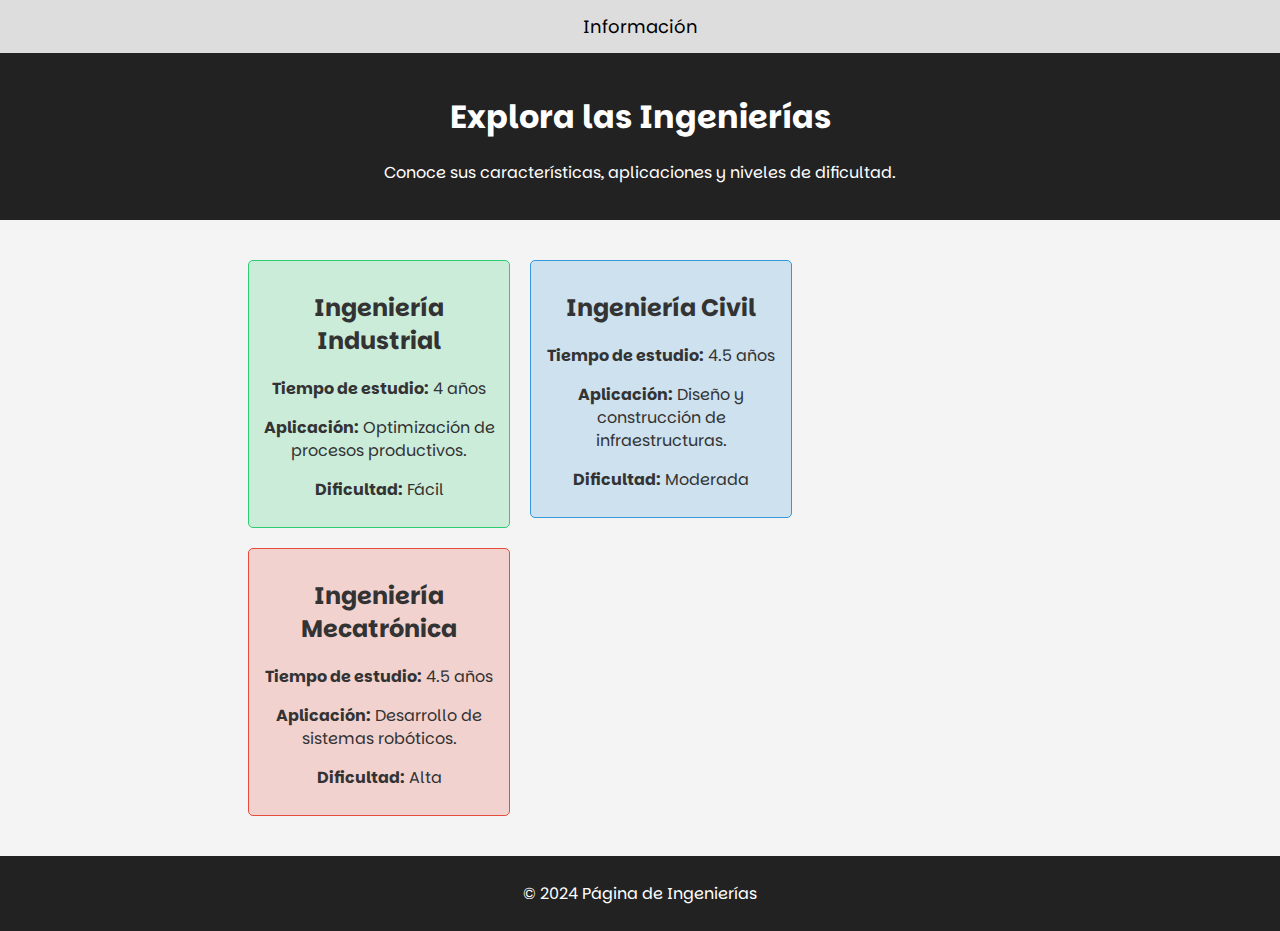
<file: index.html>
<!DOCTYPE html>
<html lang="es">
<head>
    <nav class="navbar">
        <a href="Información.html">Información</a>
    </nav>
    <meta charset="UTF-8">
    <meta name="viewport" content="width=device-width, initial-scale=1.0">
    <title>Ingenierías</title>
    <link rel="preconnect" href="https://fonts.googleapis.com">
    <link rel="preconnect" href="https://fonts.gstatic.com" crossorigin>
    <link href="https://fonts.googleapis.com/css2?family=Parkinsans:wght@300..800&family=Roboto:ital,wght@0,100;0,300;0,400;0,500;0,700;0,900;1,100;1,300;1,400;1,500;1,700;1,900&display=swap" rel="stylesheet">
    <link rel="stylesheet" href="./css/style.css">
</head>
<body>
    <header id="main-header">
        <h1>Explora las Ingenierías</h1>
        <p>Conoce sus características, aplicaciones y niveles de dificultad.</p>
    </header>
    <main class="engineering-list">
        <section class="engineering" id="industrial">
            <h2>Ingeniería Industrial</h2>
            <p><strong>Tiempo de estudio:</strong> 4 años</p>
            <p><strong>Aplicación:</strong> Optimización de procesos productivos.</p>
            <p><strong>Dificultad:</strong> Fácil</p>
        </section>
        <section class="engineering" id="civil">
            <h2>Ingeniería Civil</h2>
            <p><strong>Tiempo de estudio:</strong> 4.5 años</p>
            <p><strong>Aplicación:</strong> Diseño y construcción de infraestructuras.</p>
            <p><strong>Dificultad:</strong> Moderada</p>
        </section>
        <section class="engineering" id="mecatronica">
            <h2>Ingeniería Mecatrónica</h2>
            <p><strong>Tiempo de estudio:</strong> 4.5 años</p>
            <p><strong>Aplicación:</strong> Desarrollo de sistemas robóticos.</p>
            <p><strong>Dificultad:</strong> Alta</p>
        </section>
    </main>
    <footer>
        <p>&copy; 2024 Página de Ingenierías</p>
    </footer>
</body>
</html>
</file>
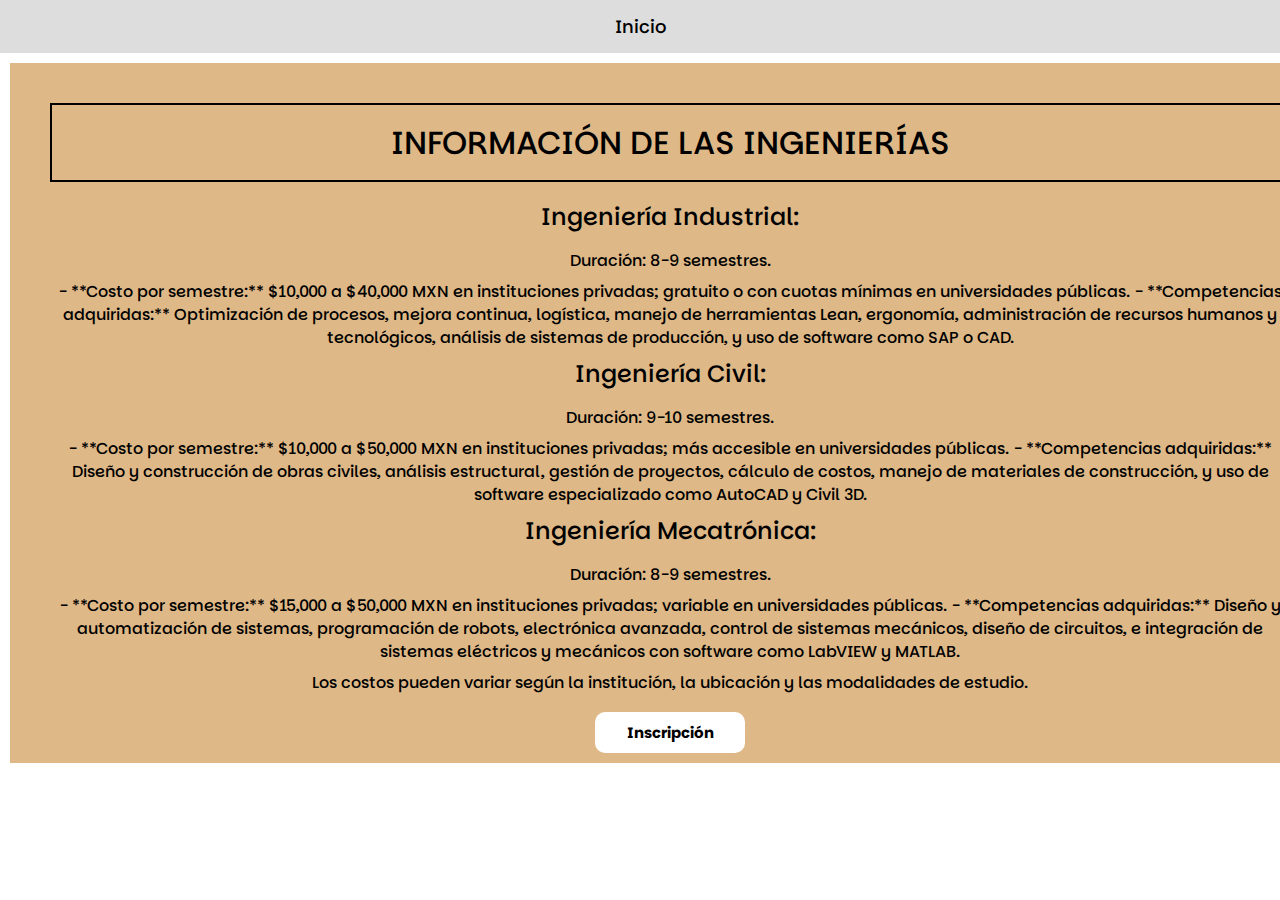
<file: Información.html>
<!DOCTYPE html>
<html lang="en">
<head>
    <nav class="navbar">
        <a href="index.html">Inicio</a>
    </nav>
    <meta charset="UTF-8">
    <meta name="viewport" content="width=device-width, initial-scale=1.0">
    <title>Información de Ingenierías</title>
    <link rel="preconnect" href="https://fonts.googleapis.com">
    <link rel="preconnect" href="https://fonts.gstatic.com" crossorigin>
    <link href="https://fonts.googleapis.com/css2?family=Parkinsans:wght@300..800&family=Roboto:ital,wght@0,100;0,300;0,400;0,500;0,700;0,900;1,100;1,300;1,400;1,500;1,700;1,900&display=swap" rel="stylesheet">
    <link rel="stylesheet" href="./css/stylesInf.css">


    <style>

        *{
            margin: 0;
            padding: 0;
        }
    h1 {
    margin: 10px;
    padding: 15px;
    border: 2px solid black;
    box-sizing: border-box;
    }
    
    </style>
</head>
<body>
    <div class="contenedor">
        <h1>INFORMACIÓN DE LAS INGENIERÍAS</h1>
        <h2><p>Ingeniería Industrial:</p></h2>
            <p>Duración: 8-9 semestres.</p>  
            - **Costo por semestre:** $10,000 a $40,000 MXN en instituciones privadas; gratuito o con cuotas mínimas en universidades públicas.  
            - **Competencias adquiridas:** Optimización de procesos, mejora continua, logística, manejo de herramientas Lean, ergonomía, administración de recursos humanos y tecnológicos, análisis de sistemas de producción, y uso de software como SAP o CAD.  
            
        <h2><p>Ingeniería Civil:</p></h2>
            <p>Duración: 9-10 semestres.</p>
            - **Costo por semestre:** $10,000 a $50,000 MXN en instituciones privadas; más accesible en universidades públicas.  
            - **Competencias adquiridas:** Diseño y construcción de obras civiles, análisis estructural, gestión de proyectos, cálculo de costos, manejo de materiales de construcción, y uso de software especializado como AutoCAD y Civil 3D.  
            
        <h2><p>Ingeniería Mecatrónica:</p></h2>
            <p>Duración: 8-9 semestres.</p>
            - **Costo por semestre:** $15,000 a $50,000 MXN en instituciones privadas; variable en universidades públicas.  
            - **Competencias adquiridas:** Diseño y automatización de sistemas, programación de robots, electrónica avanzada, control de sistemas mecánicos, diseño de circuitos, e integración de sistemas eléctricos y mecánicos con software como LabVIEW y MATLAB.  
            
        <p>Los costos pueden variar según la institución, la ubicación y las modalidades de estudio.</p>
        <button>Inscripción</button>

    </div>
</body>
</html>
</file>
<file: css/style.css>
/* Estilos generales */
body {
    font-family: "Parkinsans", sans-serif;
    margin: 0;
    padding: 0;
    background-color: #f4f4f4;
    color: #333;
}

#main-header {
    background-color: #222;
    color: #fff;
    text-align: center;
    padding: 20px;
}

.engineering-list {
    display: block;
    margin: 20px auto;
    max-width: 800px;
    padding: 10px;
}

/* Estilo de cada ingeniería */
.engineering {
    display: inline-block;
    width: 30%;
    margin: 10px 1%;
    padding: 10px;
    border: 1px solid #ccc;
    border-radius: 5px;
    background-color: #fff;
    text-align: center;
    vertical-align: top;
    transition: transform 0.3s ease;
}

.engineering:hover {
    transform: scale(1.05);
}

#industrial {
    border-color: #2ecc71; /* Verde */
    background-color: rgba(46, 204, 113, 0.2);
}

#civil {
    border-color: #3498db; /* Azul */
    background-color: rgba(52, 152, 219, 0.2);
}

#mecatronica {
    border-color: #e74c3c; /* Rojo */
    background-color: rgba(231, 76, 60, 0.2);
}

/* Pseudoclases */
.engineering h2:hover {
    color: #555;
}

.engineering p:active {
    color: #000;
    font-weight: bold;
}

/* Footer */
footer {
    text-align: center;
    padding: 10px;
    background-color: #222;
    color: #fff;
    margin-top: 20px;
}
/* Estilos generales para la barra de navegación */
.navbar {
    background-color: #333;
    overflow: hidden;
    text-align: center;
}

/* Estilos para los enlaces dentro de la barra de navegación */
.navbar a {
    float: left;
    display: block;
    color: white;
    padding: 14px 20px;
    text-align: center;
    text-decoration: none;
    font-size: 18px;
    width: 100%;
    box-sizing: border-box;
}

/* Efecto hover para los enlaces */
.navbar a:hover {
    background-color: #ddd;
    color: black;
}

/* Ajuste para pantallas pequeñas (responsive) */
@media screen and (max-width: 600px) {
    .navbar a {
        float: none;
        width: 100%;
    }
}
</file>
<file: css/stylesInf.css>
*{
    font-family: "Parkinsans", sans-serif;
    font-weight: 500;
    font-style: normal;
    box-sizing: border-box;
    margin: 0px;
    padding: 0px;
}
.contenedor{
    width: 1320px;
    height: 700px;
    background-color: burlywood;
    margin: 10px;
    padding: 30px;
    text-align: center;
} .navbar {
    background-color: #333;
    overflow: hidden;
    text-align: center;
}

/* Estilos para los enlaces dentro de la barra de navegación */
.navbar a {
    float: left;
    display: block;
    color: white;
    padding: 14px 20px;
    text-align: center;
    text-decoration: none;
    font-size: 18px;
    width: 100%;
    box-sizing: border-box;
}

/* Efecto hover para los enlaces */
.navbar a:hover {
    background-color: #ddd;
    color: black;
}

/* Ajuste para pantallas pequeñas (responsive) */
@media screen and (max-width: 600px) {
    .navbar a {
        float: none;
        width: 100%;
    }
}
.contenedor p {
padding: 8px;
}

.contenedor button{
    margin-top: 10px;
    width: 150px;
    padding: 10px;
    background-color: white;
    font-size: 15px;
    border-radius: 10px;
    border: none;
    /*para poner en negrita las letras*/
    font-weight: bold;
}
</file>
